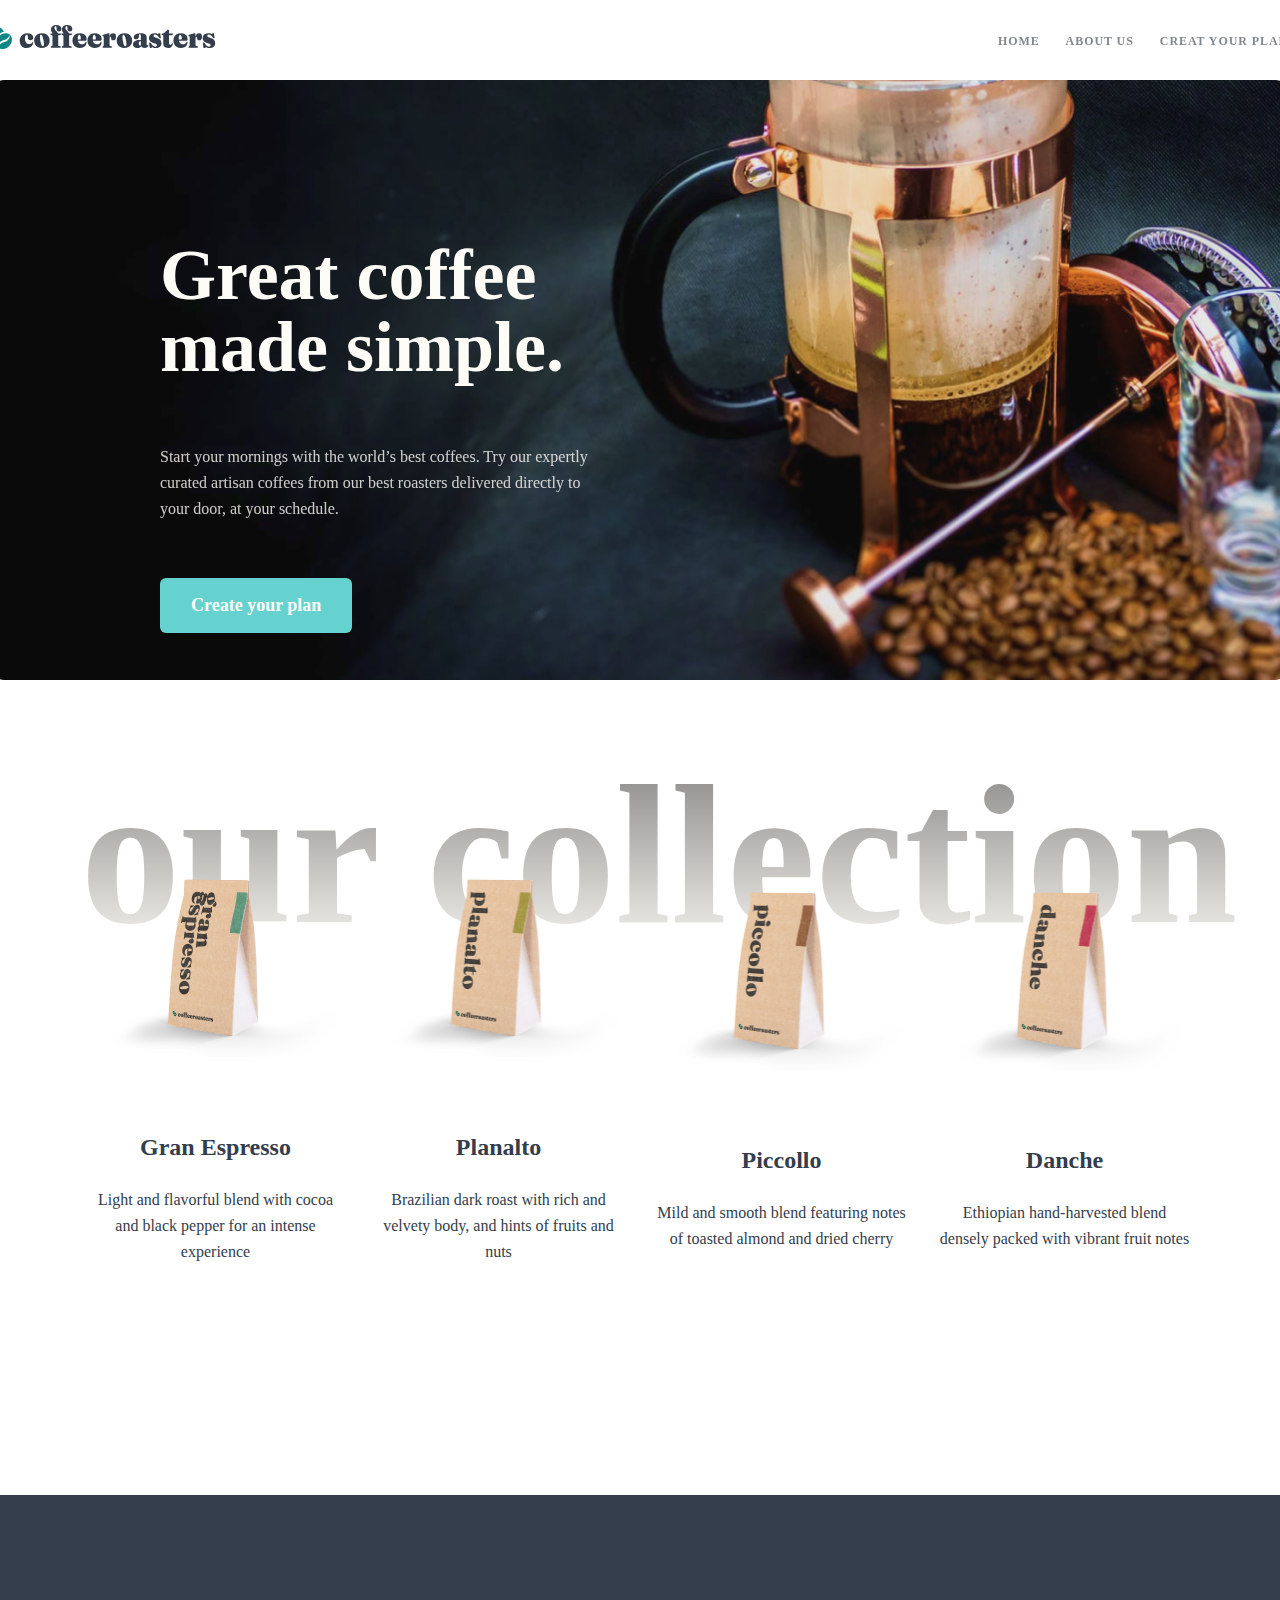
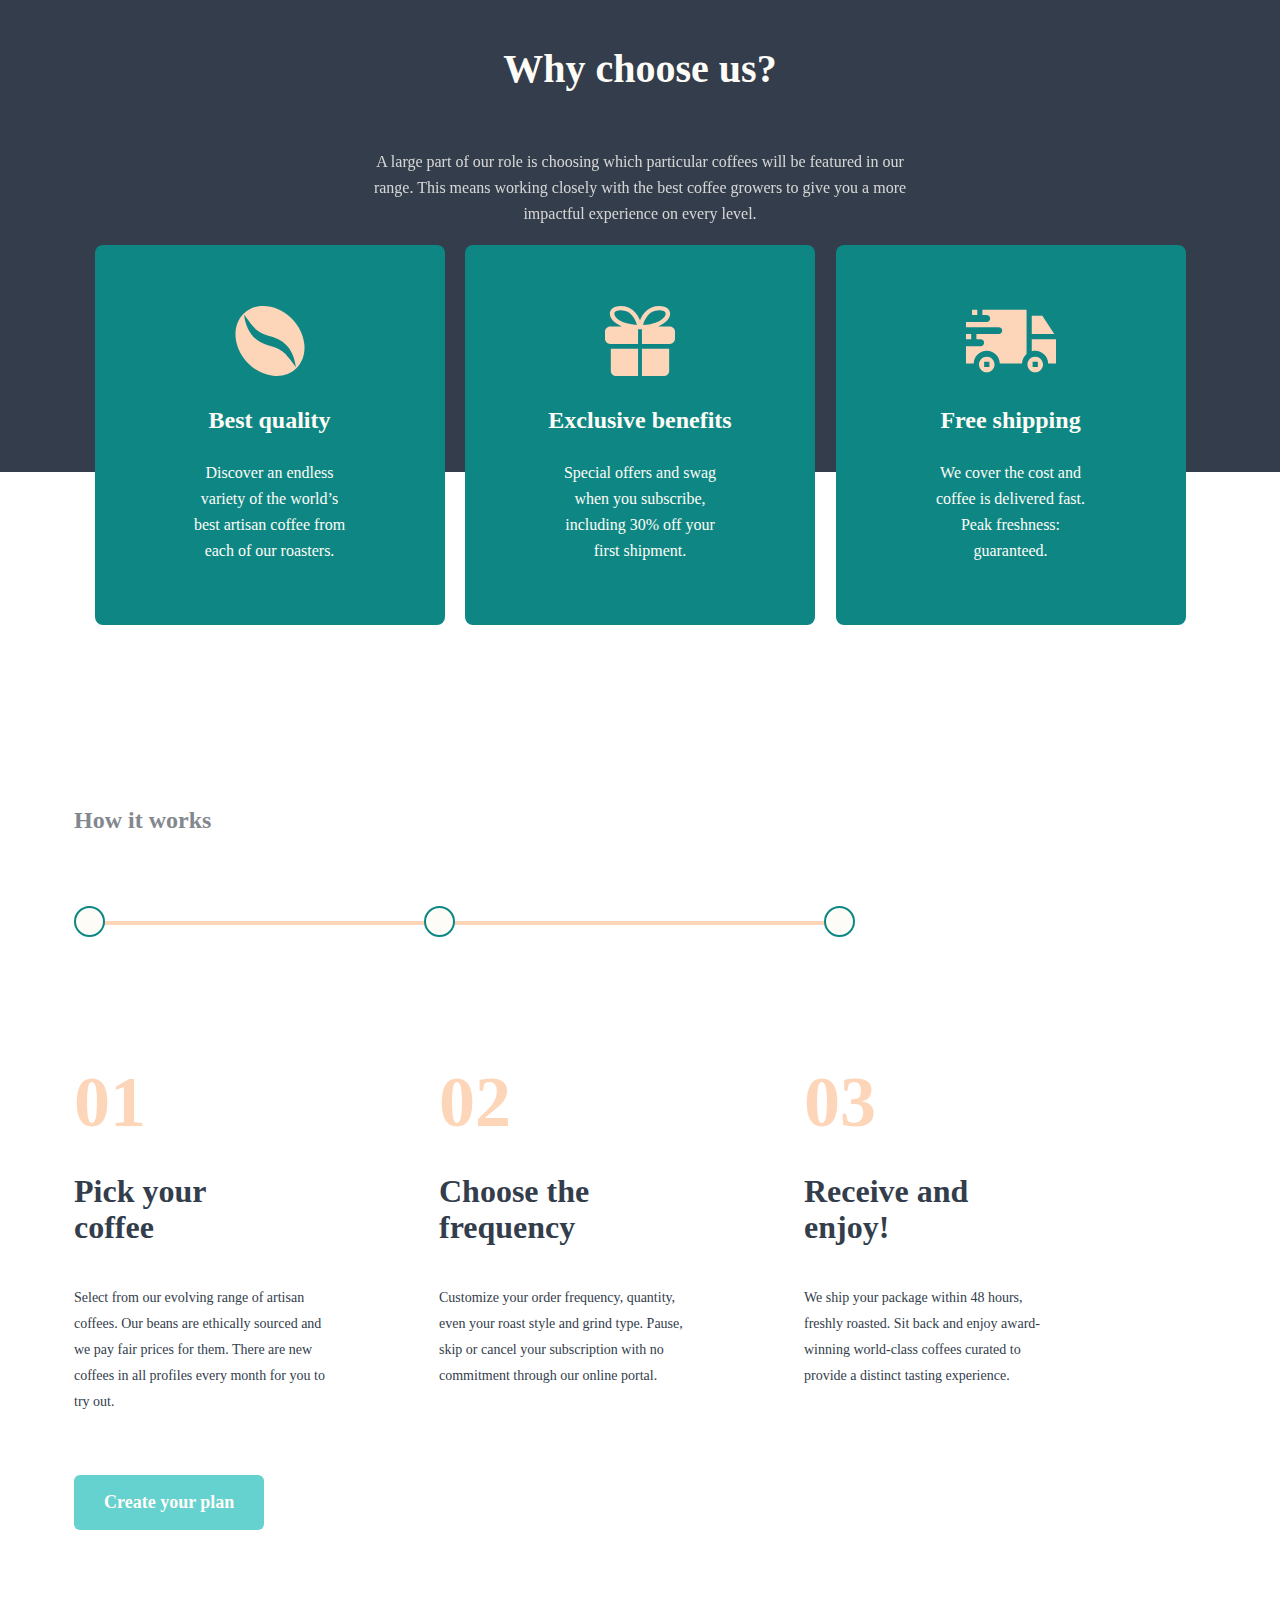
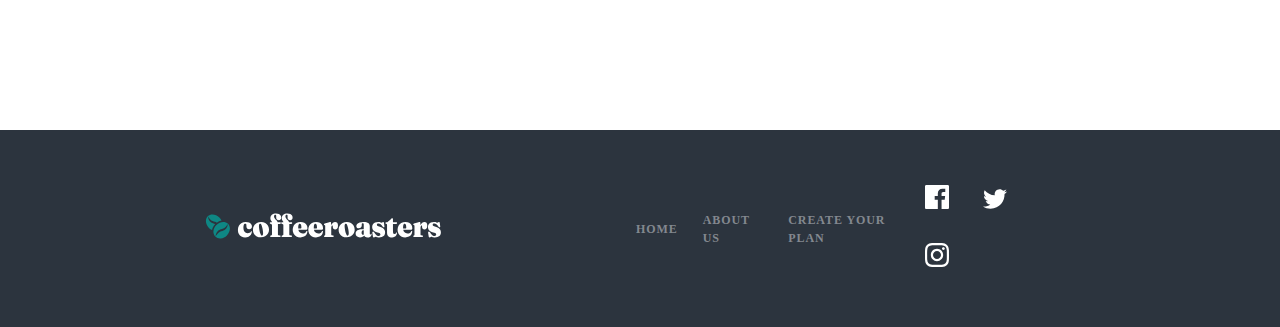
<file: index.html>
<!DOCTYPE html>
<html lang="en">
  <head>
    <meta charset="UTF-8" />
    <meta http-equiv="X-UA-Compatible" content="IE=edge" />
    <meta name="viewport" content="width=device-width, initial-scale=1.0" />
    <title>Coffee</title>
    <link rel="stylesheet" href="./css/main.css" />
    <link rel="stylesheet" href="./css/normalize.css">
  </head>
  <body>
    
      <header class="header">
        
          <div class="container">
            <div class="header-box">
              <div class="header__inner">
                <h1 class="header__logo">
                  <a href="/"
                    ><img
                      src="./images/Group 5.svg"
                      alt="logo coffee site"
                      width="236px"
                      height="26px"
                  /></a>
                </h1>
                <nav class="header__nav">
                  <ul class="header__menu">
                    <li class="header__menu-item">
                      <a href="/">home</a>
                    </li>
                    <li class="header__menu-item">
                      <a href="/">about us</a>
                    </li>
                    <li class="header__menu-item">
                      <a href="./subscripe-completed.html">Creat your plan</a>
                    </li>
                  </ul>
                </nav>
              </div>
            </div>
          </div>
        
      </header>

      <main class="main">
        <section class="made__section">
          <div class="container">
            <div class="made-section__box">
              <h2 class="made-simple__h2">Great coffee made simple.</h2>
              <p class="made-simple__text">
                Start your mornings with the world’s best coffees. Try our expertly
                curated artisan coffees from our best roasters delivered directly to
                your door, at your schedule.
              </p>
              <button class="made-simple__btn">Create your plan</button>
            </div>
          </div>
        </section>
        <section class="our-collection__section">
          <div class="container">
          <div class="our-collection__bc-text">our collection</div>
          <div class="our-collection__boxes">
            <div class="our-collection-inner__box">
              <div class="our-collection-inner__box-img">
                <img
                src="./images/1/kopi1 copy.png"
                alt="bag"
                width="255px"
                height="193px"
              />
              </div>
              <div class="our-collection-inner__box-text">
                <h3 class="our-collection-inner__box-h3">Gran Espresso</h3>
                <p class="our-collection-inner__box-p">
                  Light and flavorful blend with cocoa and black pepper for an
                  intense experience
                </p>
              </div>
            </div>
            <div class="our-collection-inner__box">
              <img
                class="our-collection-inner__box-img"
                src="./images/1/kopi2.png"
                srcset=""
                alt="bag"
                width="255px"
                height="193px"
              />
              <h3 class="our-collection-inner__box-h3">Planalto</h3>
              <p class="our-collection-inner__box-p">
                Brazilian dark roast with rich and velvety body, and hints of
                fruits and nuts
              </p>
            </div>
            <div class="our-collection-inner__box">
              <img
                class="our-collection-inner__box-img"
                src="./images/kopi3.png"
                alt="bag"
                width="255px"
                height="193px"
              />
              <h3 class="our-collection-inner__box-h3">Piccollo</h3>
              <p class="our-collection-inner__box-p">
                Mild and smooth blend featuring notes of toasted almond and
                dried cherry
              </p>
            </div>
            <div class="our-collection-inner__box">
              <img
                class="our-collection-inner__box-img"
                src="./images/kopi4.png"
                alt="bag"
                width="255px"
                height="193px"
              />
              <h3 class="our-collection-inner__box-h3">Danche</h3>
              <p class="our-collection-inner__box-p">
                Ethiopian hand-harvested blend densely packed with vibrant fruit
                notes
              </p>
            </div>
          </div>
          </div>
        </section>
        <section class="about-preference__section">
          <div class="container">
            <div class="about-preference__box-info">
              <h3 class="about-preference__box-info-heading">Why choose us?</h3>
              <div class="text-p">
                <p class="about-preference__box-info-text">
                  A large part of our role is choosing which particular coffees will
                  be featured in our range. This means working closely with the best
                  coffee growers to give you a more impactful experience on every
                  level.
                </p>
              </div>
            </div>
            <div class="about-preference-triple__boxes">
              <div class="about-preference__box-inner-boxes">
                <div class="triple-box-image" >
                  <img 
                  class="about-preference__box-inner-boxes-img"
                  src="./images/coffee.svg"
                  alt="coffee icon"
                  width="90px"
                  height="70px"
                />
                </div>
                <div class="about-preference__box-inner-boxes-text">
                  <h3 class="about-preference__box-inner-boxes-h3">Best quality</h3>
                <p class="about-preference__box-inner-boxes-text">
                  Discover an endless variety of the world’s best artisan coffee
                  from each of our roasters.
                </p>
                </div>
              </div>
              <div class="about-preference__box-inner-boxes">
                <div class="triple-box-image">
                  <img
                  class="about-preference__box-inner-boxes-img"
                  src="./images/prise.svg"
                  alt="prise"
                  width="90px"
                  height="70px"
                />
                </div>
                <div class="about-preference__box-inner-boxes-text">
                  <h3 class="about-preference__box-inner-boxes-h3">
                    Exclusive benefits
                  </h3>
                  <p class="about-preference__box-inner-boxes-text">
                    Special offers and swag when you subscribe, including 30% off
                    your first shipment.
                  </p>
                </div>
              </div>
              <div class="about-preference__box-inner-boxes">
                <div class="triple-box-image">
                  <img
                  class="about-preference__box-inner-boxes-img"
                  src="./images/truck.svg"
                  alt="truck"
                  width="90px"
                  height="70px"
                />
                </div>
                <div class="about-preference__box-inner-boxes-text">
                  <h3 class="about-preference__box-inner-boxes-h3">
                    Free shipping
                  </h3>
                  <p class="about-preference__box-inner-boxes-text">
                    We cover the cost and coffee is delivered fast. Peak freshness:
                    guaranteed.
                  </p>
                </div>
              </div>
            </div>
          </div>
        </section>
        <section class="working-step__section">
          <div class="container">
            <h4 class="working-step__section-title">How it works</h4>
          <div class="circle-line__box">
            <span class="circle"></span>
            <span class="line"></span>
            <span class="circle"></span>
            <span class="circle"></span>
          </div>
          <div class="working-step__triple-box">
            <div class="working-step-triple-box__inner">
              <h2 class="triple-box-number">01</h2>
              <h3 class="triple-box-h3">Pick your coffee</h3>
              <p class="triple-box-text-info">
                Select from our evolving range of artisan coffees. Our beans are
                ethically sourced and we pay fair prices for them. There are new
                coffees in all profiles every month for you to try out.
              </p>
            </div>
            <div class="working-step-triple-box__inner">
              <h2 class="triple-box-number">02</h2>
              <h3 class="triple-box-h3">Choose the frequency</h3>
              <p class="triple-box-text-info">
                Customize your order frequency, quantity, even your roast style
                and grind type. Pause, skip or cancel your subscription with no
                commitment through our online portal.
              </p>
            </div>
            <div class="working-step-triple-box__inner">
              <h2 class="triple-box-number">03</h2>
              <h3 class="triple-box-h3">Receive and enjoy!</h3>
              <p class="triple-box-text-info">
                We ship your package within 48 hours, freshly roasted. Sit back
                and enjoy award-winning world-class coffees curated to provide a
                distinct tasting experience.
              </p>
            </div>
          </div>
          <button class="great-coffee-made-simple__btn">
            Create your plan
          </button>
          </div>
        </section>
      </main>
      <footer class="footer">
        <div class="container">
          <div class="footer-container__inner-flex">
            <div class="footer-couple">
              <a href="/">
                <img
                  src="./images/logo-footer.svg"
                  alt="coffee-logo"
                  width="236px"
                  height="26px"
                />
              </a>
              <ul class="footer-ul">
                <li class="cff__list">
                  <a class="cff__list-link" href="#">Home</a>
                </li>
                <li class="cff__list">
                  <a class="cff__list-link" href="#">About us</a>
                </li>
                <li class="cff__list">
                  <a class="cff__list-link" href="#">Create your Plan</a>
                </li>
              </ul>
            </div>
            <div class="footer-social-icons__box">
              <a href="#">
                <svg width="24" height="24" viewBox="0 0 24 24" fill="none" xmlns="http://www.w3.org/2000/svg">
                  <path d="M22.675 0H1.325C0.593 0 0 0.593 0 1.325V22.676C0 23.407 0.593 24 1.325 24H12.82V14.706H9.692V11.084H12.82V8.413C12.82 5.313 14.713 3.625 17.479 3.625C18.804 3.625 19.942 3.724 20.274 3.768V7.008L18.356 7.009C16.852 7.009 16.561 7.724 16.561 8.772V11.085H20.148L19.681 14.707H16.561V24H22.677C23.407 24 24 23.407 24 22.675V1.325C24 0.593 23.407 0 22.675 0Z" fill="currentColor"/>
                  </svg>
                  
              </a>
              <a href="#">
                <svg width="24" height="20" viewBox="0 0 24 20" fill="none" xmlns="http://www.w3.org/2000/svg">
                  <path d="M24 2.55705C23.117 2.94905 22.168 3.21305 21.172 3.33205C22.189 2.72305 22.97 1.75805 23.337 0.608047C22.386 1.17205 21.332 1.58205 20.21 1.80305C19.313 0.846047 18.032 0.248047 16.616 0.248047C13.437 0.248047 11.101 3.21405 11.819 6.29305C7.728 6.08805 4.1 4.12805 1.671 1.14905C0.381 3.36205 1.002 6.25705 3.194 7.72305C2.388 7.69705 1.628 7.47605 0.965 7.10705C0.911 9.38805 2.546 11.522 4.914 11.997C4.221 12.185 3.462 12.229 2.69 12.081C3.316 14.037 5.134 15.46 7.29 15.5C5.22 17.123 2.612 17.848 0 17.54C2.179 18.937 4.768 19.752 7.548 19.752C16.69 19.752 21.855 12.031 21.543 5.10605C22.505 4.41105 23.34 3.54405 24 2.55705Z" fill="currentColor"/>
                  </svg>
                  
              </a>
              <a href="#">
                <svg width="24" height="24" viewBox="0 0 24 24" fill="none" xmlns="http://www.w3.org/2000/svg">
                  <path fill-rule="evenodd" clip-rule="evenodd" d="M12 0C8.741 0 8.333 0.014 7.053 0.072C2.695 0.272 0.273 2.69 0.073 7.052C0.014 8.333 0 8.741 0 12C0 15.259 0.014 15.668 0.072 16.948C0.272 21.306 2.69 23.728 7.052 23.928C8.333 23.986 8.741 24 12 24C15.259 24 15.668 23.986 16.948 23.928C21.302 23.728 23.73 21.31 23.927 16.948C23.986 15.668 24 15.259 24 12C24 8.741 23.986 8.333 23.928 7.053C23.732 2.699 21.311 0.273 16.949 0.073C15.668 0.014 15.259 0 12 0ZM12 2.163C15.204 2.163 15.584 2.175 16.85 2.233C20.102 2.381 21.621 3.924 21.769 7.152C21.827 8.417 21.838 8.797 21.838 12.001C21.838 15.206 21.826 15.585 21.769 16.85C21.62 20.075 20.105 21.621 16.85 21.769C15.584 21.827 15.206 21.839 12 21.839C8.796 21.839 8.416 21.827 7.151 21.769C3.891 21.62 2.38 20.07 2.232 16.849C2.174 15.584 2.162 15.205 2.162 12C2.162 8.796 2.175 8.417 2.232 7.151C2.381 3.924 3.896 2.38 7.151 2.232C8.417 2.175 8.796 2.163 12 2.163ZM5.838 12C5.838 8.597 8.597 5.838 12 5.838C15.403 5.838 18.162 8.597 18.162 12C18.162 15.404 15.403 18.163 12 18.163C8.597 18.163 5.838 15.403 5.838 12ZM12 16C9.791 16 8 14.21 8 12C8 9.791 9.791 8 12 8C14.209 8 16 9.791 16 12C16 14.21 14.209 16 12 16ZM16.965 5.595C16.965 4.8 17.61 4.155 18.406 4.155C19.201 4.155 19.845 4.8 19.845 5.595C19.845 6.39 19.201 7.035 18.406 7.035C17.61 7.035 16.965 6.39 16.965 5.595Z" fill="currentColor"/>
                  </svg>
                  
              </a>
            </div>
          </div>
        </div>
      </footer>
    </div>


    <script src="./javascript/main.js"></script>
  </body>
</html>
</file>
<file: css/main.css>
* {
  box-sizing: border-box;
}

body {
  display: flex;
  flex-direction: column;
  align-items: center;
  justify-content: center;
  margin: 0;
  padding: 0;
  font-family: "Barlow";
}

.container {
  max-width: 1400px;
  margin: 0px 80px;
}
@media (max-width: 768px) {
  .container {
    max-width: 768px;
    margin: 0px 40px;
  }
}

.header {
  display: flex;
  align-items: center;
  justify-content: center;
  position: -webkit-sticky;
  position: sticky;
  top: 0px;
  background-color: #fff;
  z-index: 2;
  width: 100%;
}
@media (max-width: 768px) {
  .header {
    max-width: 768px;
  }
}
.header .header-box .header__inner {
  display: flex;
  align-items: center;
  justify-content: space-between;
  gap: 730px;
}
@media (max-width: 768px) {
  .header .header-box .header__inner {
    gap: 150px;
  }
}
.header .header-box .header__inner .header__menu {
  display: flex;
  align-items: center;
  gap: 10px;
}
.header .header-box .header__inner .header__menu-item {
  list-style: none;
  margin: 0px 8px;
}
.header .header-box .header__inner .header__menu-item a {
  font-family: "Barlow";
  font-style: normal;
  font-weight: 700;
  font-size: 12px;
  line-height: 15px;
  /* identical to box height, or 125% */
  letter-spacing: 0.923077px;
  text-transform: uppercase;
  color: #83888f;
  text-decoration: none;
  transition: 0.3s ease;
  white-space: nowrap;
}
@media (max-width: 768px) {
  .header .header-box .header__inner .header__menu-item a {
    white-space: nowrap;
  }
}
.header .header-box .header__inner .header__menu-item a:hover {
  color: #333d4b;
}

.made__section {
  background-image: url("../images/Bitmap.png");
  background-repeat: no-repeat;
  background-size: cover;
  border-radius: 10px;
  padding-left: 86px;
  height: 600px;
  padding-top: 100px;
}
@media (max-width: 768px) {
  .made__section {
    max-width: 768px;
    background-position: center;
    padding-left: 0;
    padding-top: 46px;
    height: 500px;
  }
}
.made__section .made-simple__h2 {
  font-family: "Fraunces 9pt";
  font-style: normal;
  font-weight: 900;
  font-size: 72px;
  line-height: 72px;
  /* or 100% */
  color: #fefcf7;
  width: 493px;
  height: 145px;
}
@media (max-width: 768px) {
  .made__section .made-simple__h2 {
    font-size: 48px;
    line-height: 48px;
    width: 329px;
    height: 97px;
  }
}
.made__section .made-simple__text {
  font-family: "Barlow";
  font-style: normal;
  font-weight: 400;
  font-size: 16px;
  line-height: 26px;
  /* or 162% */
  color: #fefcf7;
  mix-blend-mode: normal;
  opacity: 0.8;
  width: 445px;
  margin-top: 32px;
  margin-bottom: 56px;
}
@media (max-width: 768px) {
  .made__section .made-simple__text {
    width: 398px;
  }
}
.made__section .made-simple__btn {
  padding: 15px 31px;
  background-color: #66d2cf;
  border-radius: 6px;
  font-family: "Fraunces 9pt";
  font-style: normal;
  font-weight: 900;
  font-size: 18px;
  line-height: 25px;
  /* identical to box height, or 139% */
  text-align: center;
  color: #fefcf7;
  border: none;
}

.our-collection__section {
  position: relative;
  margin-top: 100px;
}
@media (max-width: 768px) {
  .our-collection__section {
    max-width: 768px;
  }
}
.our-collection__section .our-collection__bc-text {
  background-image: linear-gradient(180deg, rgba(0, 0, 0, 0.5) 0%, #fefcf7 100%);
  width: 1400px;
  position: absolute;
  left: -35px;
  top: -40px;
  white-space: nowrap;
  font-size: 200px;
  text-align: center;
  font-weight: bold;
  -webkit-background-clip: text;
  -webkit-text-fill-color: transparent;
  z-index: 0;
}
@media (max-width: 768px) {
  .our-collection__section .our-collection__bc-text {
    font-size: 120px;
    max-width: 768px;
    left: 10px;
    top: 10px;
  }
}
.our-collection__section .our-collection__boxes {
  display: flex;
  align-items: center;
  justify-content: center;
  padding-top: 70px;
  position: relative;
  z-index: 1;
}
@media (max-width: 768px) {
  .our-collection__section .our-collection__boxes {
    flex-direction: column;
  }
}
.our-collection__section .our-collection__boxes .our-collection-inner__box {
  text-align: center;
  width: 255px;
  margin: 14px;
}
.our-collection__section .our-collection__boxes .our-collection-inner__box .our-collection-inner__box-h3 {
  margin-top: 70px;
  margin-bottom: 24px;
  font-family: "Fraunces 9pt";
  font-style: normal;
  font-weight: 900;
  font-size: 24px;
  line-height: 32px;
  /* identical to box height, or 133% */
  text-align: center;
  color: #333d4b;
}
.our-collection__section .our-collection__boxes .our-collection-inner__box .our-collection-inner__box-p {
  font-family: "Barlow";
  font-style: normal;
  font-weight: 400;
  font-size: 16px;
  line-height: 26px;
  /* or 162% */
  text-align: center;
  color: #333d4b;
}

.about-preference__section {
  background-color: #333d4b;
  height: 577px;
  margin: 200px 0;
  position: relative;
}
@media (max-width: 768px) {
  .about-preference__section {
    max-width: 768px;
  }
}
.about-preference__section .text-p {
  display: flex;
  align-items: center;
  justify-content: center;
}
.about-preference__section .about-preference__box-info {
  text-align: center;
  padding-top: 110px;
}
.about-preference__section .about-preference__box-info .about-preference__box-info-heading {
  font-family: "Fraunces 9pt";
  font-style: normal;
  font-weight: 900;
  font-size: 40px;
  line-height: 48px;
  /* identical to box height, or 120% */
  text-align: center;
  color: #fefcf7;
}
.about-preference__section .about-preference__box-info .about-preference__box-info-text {
  font-family: "Barlow";
  font-style: normal;
  font-weight: 400;
  font-size: 16px;
  line-height: 26px;
  /* or 162% */
  text-align: center;
  color: #fefcf7;
  mix-blend-mode: normal;
  opacity: 0.8;
  width: 540px;
  height: 80px;
}
.about-preference__section .about-preference-triple__boxes {
  display: flex;
  align-items: center;
  justify-content: space-evenly;
}
@media (max-width: 768px) {
  .about-preference__section .about-preference-triple__boxes {
    flex-direction: column;
    gap: 24px;
  }
}
.about-preference__section .about-preference-triple__boxes .about-preference__box-inner-boxes {
  width: 350px;
  height: 380px;
  text-align: center;
  background: #0e8784;
  border-radius: 8px;
  display: flex;
  align-items: center;
  justify-content: center;
  flex-direction: column;
}
@media (max-width: 768px) {
  .about-preference__section .about-preference-triple__boxes .about-preference__box-inner-boxes {
    width: 573px;
    height: 180px;
    justify-content: space-evenly;
  }
}
@media (max-width: 768px) {
  .about-preference__section .about-preference-triple__boxes .about-preference__box-inner-boxes .about-preference__box-inner-boxes-img {
    width: 55px;
    height: 56px;
  }
}
.about-preference__section .about-preference-triple__boxes .about-preference__box-inner-boxes .about-preference__box-inner-boxes-h3 {
  font-family: "Fraunces 9pt";
  font-style: normal;
  font-weight: 900;
  font-size: 24px;
  line-height: 32px;
  /* identical to box height, or 133% */
  text-align: center;
  color: #fefcf7;
  margin-bottom: 24px;
}
@media (max-width: 768px) {
  .about-preference__section .about-preference-triple__boxes .about-preference__box-inner-boxes .about-preference__box-inner-boxes-h3 {
    width: 255px;
    margin: 15px 20px;
  }
}
.about-preference__section .about-preference-triple__boxes .about-preference__box-inner-boxes .about-preference__box-inner-boxes-text {
  font-family: "Barlow";
  font-style: normal;
  font-weight: 400;
  font-size: 16px;
  line-height: 26px;
  /* or 162% */
  text-align: center;
  color: #fefcf7;
  margin: 0px 48px;
}
@media (max-width: 768px) {
  .about-preference__section .about-preference-triple__boxes .about-preference__box-inner-boxes .about-preference__box-inner-boxes-text {
    margin: 0;
    width: 344px;
  }
}

.working-step__section {
  padding-top: 100px;
}
@media (max-width: 768px) {
  .working-step__section {
    max-width: 768px;
    padding-top: 150px;
  }
}
.working-step__section .working-step__section-title {
  font-family: "Fraunces 9pt";
  font-style: normal;
  font-weight: 900;
  font-size: 24px;
  line-height: 32px;
  color: #83888f;
  margin-bottom: 70px;
}
@media (max-width: 768px) {
  .working-step__section .working-step__section-title {
    font-size: 28px;
  }
}
.working-step__section .circle-line__box {
  position: relative;
}
.working-step__section .circle-line__box .circle {
  background-color: #fefcf7;
  width: 31px;
  height: 31px;
  border-radius: 50%;
  border: 2px solid #0e8784;
  display: inline-block;
  position: absolute;
  z-index: 1;
}
.working-step__section .circle-line__box .circle:nth-child(3) {
  left: 350px;
}
@media (max-width: 768px) {
  .working-step__section .circle-line__box .circle:nth-child(3) {
    left: 230px;
  }
}
.working-step__section .circle-line__box .circle:nth-child(4) {
  left: 750px;
}
@media (max-width: 768px) {
  .working-step__section .circle-line__box .circle:nth-child(4) {
    left: 450px;
  }
}
.working-step__section .circle-line__box .line {
  top: 15px;
  width: 760px;
  height: 1px;
  display: inline-block;
  border: 2px solid #fdd6ba;
  position: absolute;
}
@media (max-width: 768px) {
  .working-step__section .circle-line__box .line {
    width: 467px;
  }
}
.working-step__section .working-step__triple-box {
  padding-top: 100px;
  display: flex;
  gap: 110px;
}
@media (max-width: 768px) {
  .working-step__section .working-step__triple-box {
    gap: 30px;
  }
}
.working-step__section .working-step__triple-box .working-step-triple-box__inner {
  width: 255px;
}
@media (max-width: 768px) {
  .working-step__section .working-step__triple-box .working-step-triple-box__inner {
    width: 200px;
  }
}
.working-step__section .working-step__triple-box .working-step-triple-box__inner .triple-box-number {
  font-family: "Fraunces 9pt";
  font-style: normal;
  font-weight: 900;
  font-size: 72px;
  line-height: 72px;
  /* identical to box height, or 100% */
  color: #fdd6ba;
  margin-bottom: 35px;
}
.working-step__section .working-step__triple-box .working-step-triple-box__inner .triple-box-h3 {
  font-family: "Fraunces 9pt";
  font-style: normal;
  font-weight: 900;
  font-size: 32px;
  line-height: 36px;
  /* or 112% */
  color: #333d4b;
  margin-bottom: 40px;
  width: 200px;
}
@media (max-width: 768px) {
  .working-step__section .working-step__triple-box .working-step-triple-box__inner .triple-box-h3 {
    font-size: 28px;
    margin: 0px;
    height: 72px;
    width: 180px;
  }
}
.working-step__section .working-step__triple-box .working-step-triple-box__inner .triple-box-text-info {
  font-family: "Barlow";
  font-style: normal;
  font-weight: 400;
  font-size: 14px;
  line-height: 26px;
  /* or 162% */
  color: #333d4b;
  margin-bottom: 60px;
}
.working-step__section .great-coffee-made-simple__btn {
  background-color: #66d2cf;
  border-radius: 6px;
  font-family: "Fraunces 9pt";
  font-style: normal;
  font-weight: 900;
  font-size: 18px;
  line-height: 25px;
  /* identical to box height, or 139% */
  text-align: center;
  color: #fefcf7;
  padding: 15px 30px;
  border: none;
  cursor: pointer;
  margin-bottom: 200px;
}

.footer {
  width: 100%;
  display: flex;
  align-items: center;
  justify-content: center;
  background-color: #2c343e;
}
@media (max-width: 768px) {
  .footer {
    max-width: 768px;
  }
}
.footer .footer-container__inner-flex {
  display: flex;
  align-items: center;
  justify-content: space-between;
  padding: 40px 125px;
  width: 100%;
}
@media (max-width: 768px) {
  .footer .footer-container__inner-flex {
    max-width: 768px;
    padding: 30px 0px;
    flex-direction: column;
  }
}
.footer .footer-container__inner-flex .footer-couple {
  display: flex;
  align-items: center;
  gap: 155px;
}
@media (max-width: 768px) {
  .footer .footer-container__inner-flex .footer-couple {
    gap: 40px;
    flex-direction: column;
  }
}
.footer .footer-container__inner-flex .footer-couple .footer-ul {
  display: flex;
  align-items: center;
  gap: 25px;
}
.footer .footer-container__inner-flex .footer-couple .footer-ul .cff__list {
  list-style: none;
}
.footer .footer-container__inner-flex .footer-couple .footer-ul .cff__list .cff__list-link {
  font-family: "Barlow";
  font-style: normal;
  font-weight: 700;
  font-size: 12px;
  line-height: 15px;
  /* identical to box height, or 125% */
  letter-spacing: 0.923077px;
  text-transform: uppercase;
  color: #83888f;
  text-decoration: none;
}
.footer .footer-container__inner-flex .footer-couple .footer-ul .cff__list .cff__list-link:hover {
  color: #fefcf7;
  cursor: pointer;
}
.footer .footer-container__inner-flex .footer-social-icons__box a {
  text-decoration: none;
  color: #fff;
}
.footer .footer-container__inner-flex .footer-social-icons__box a:hover {
  color: #fdd6ba;
}
.footer .footer-container__inner-flex .footer-social-icons__box svg {
  margin: 15px;
}/*# sourceMappingURL=main.css.map */
</file>
